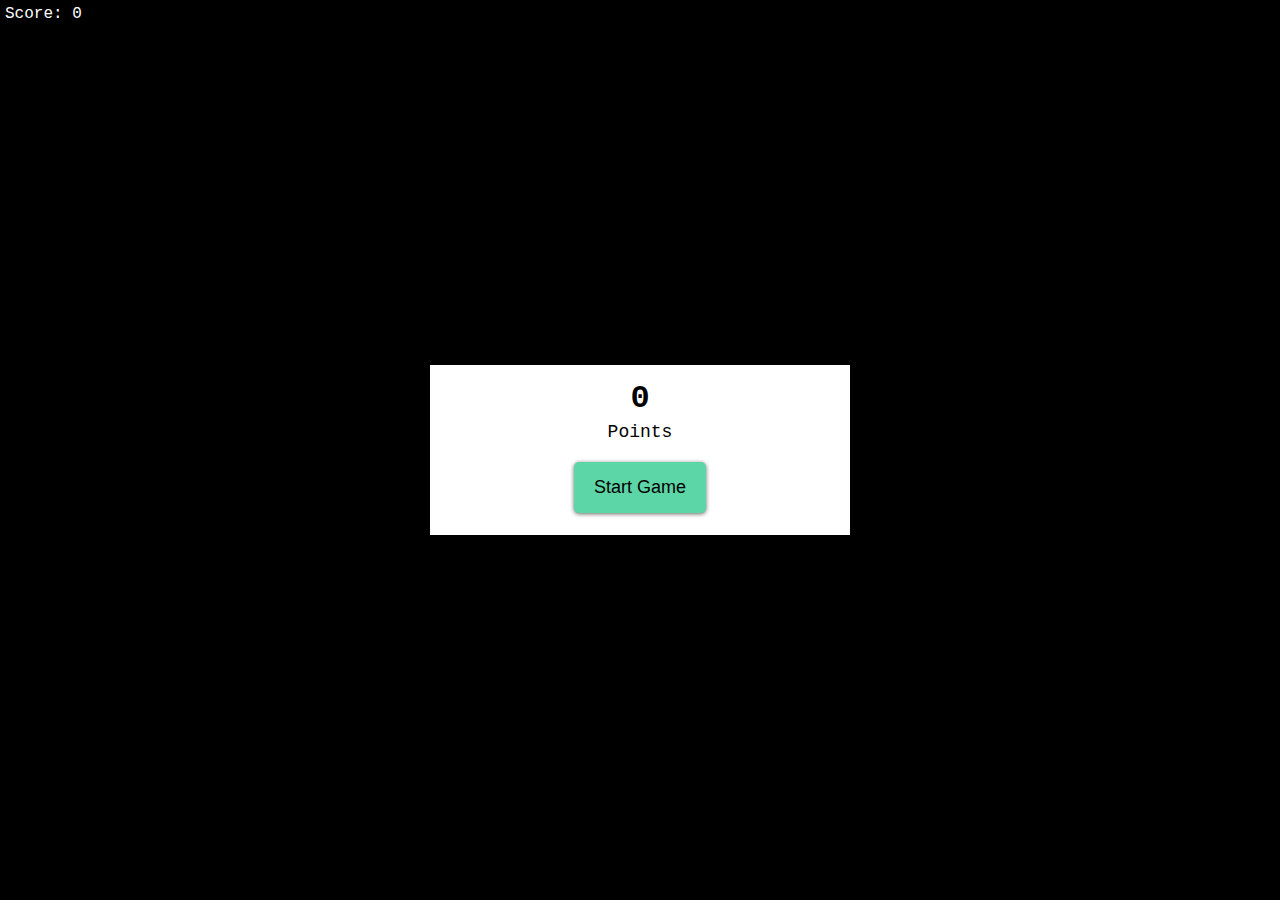
<file: canvas-game/index.html>
<!DOCTYPE html>
<html lang="en">

<head>
    <meta charset="UTF-8">
    <meta http-equiv="X-UA-Compatible" content="IE=edge">
    <meta name="viewport" content="width=device-width, initial-scale=1.0">
    <link rel="stylesheet" href="style.css">
    <title>Game</title>
</head>

<body>
    <div class="score">
        <span>Score: </span>
        <span class="point">0</span>
    </div>


    <div class="modal">
        <div class="bg-white">
            <h1 class="modal-score">0</h1>
            <p>Points</p>
            <div class="btn-wrapper">
                <button class="btn">Start Game</button>
            </div>
        </div>
    </div>

    <canvas></canvas>
    <script src="https://cdnjs.cloudflare.com/ajax/libs/gsap/3.6.1/gsap.min.js"
        integrity="sha512-cdV6j5t5o24hkSciVrb8Ki6FveC2SgwGfLE31+ZQRHAeSRxYhAQskLkq3dLm8ZcWe1N3vBOEYmmbhzf7NTtFFQ=="
        crossorigin="anonymous"></script>
    <script src="script.js"></script>
</body>

</html>
</file>
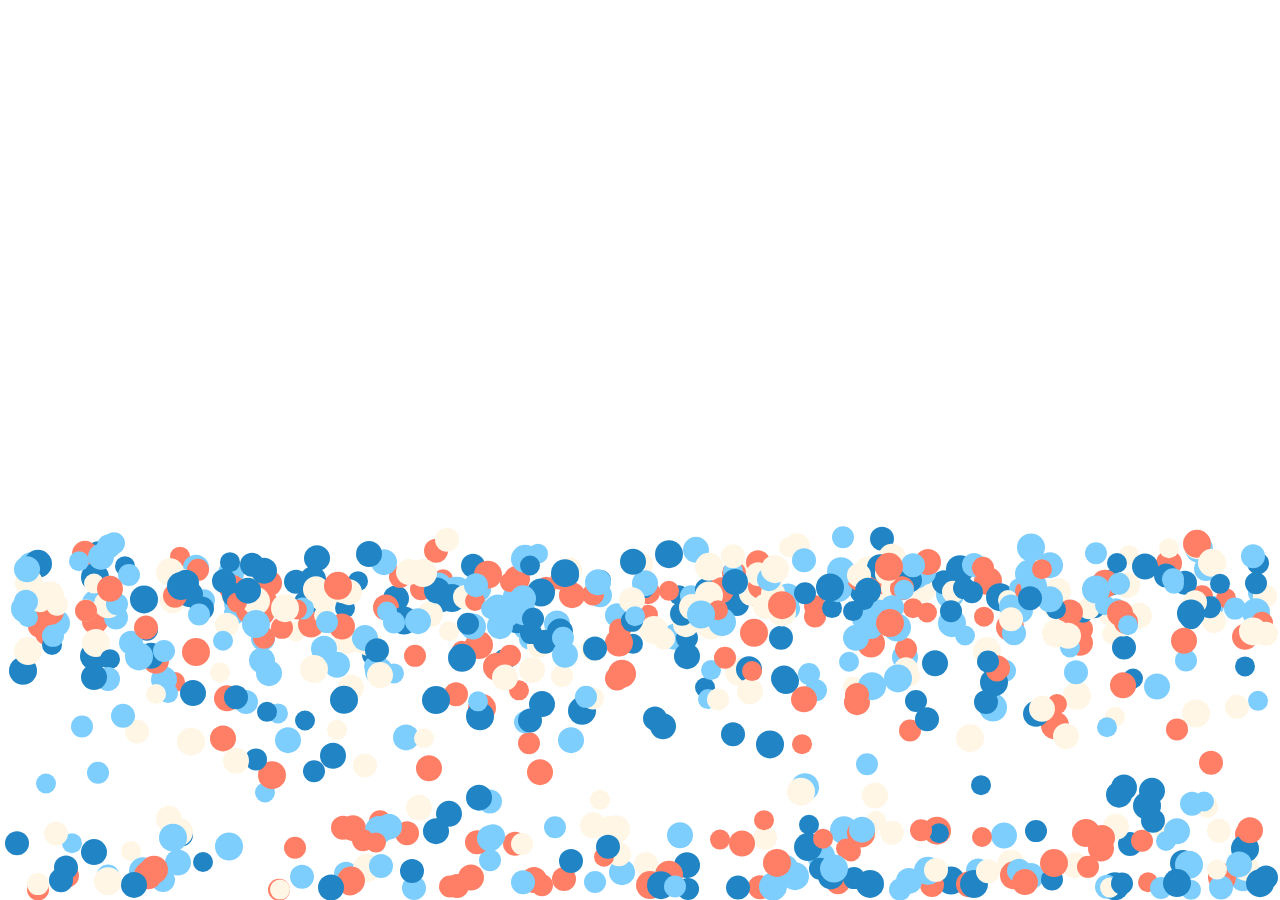
<file: canvas-gravity/index.html>
<!DOCTYPE html>
<html lang="en">
<head>
  <meta charset="UTF-8">
  <meta http-equiv="X-UA-Compatible" content="IE=edge">
  <meta name="viewport" content="width=device-width, initial-scale=1.0">
  <link rel="stylesheet" href="style.css">
  <title>Canvas Gravity</title>
</head>
<body>
  <canvas></canvas>
  

  <script src="canvas.js"></script>
</body>
</html>
</file>
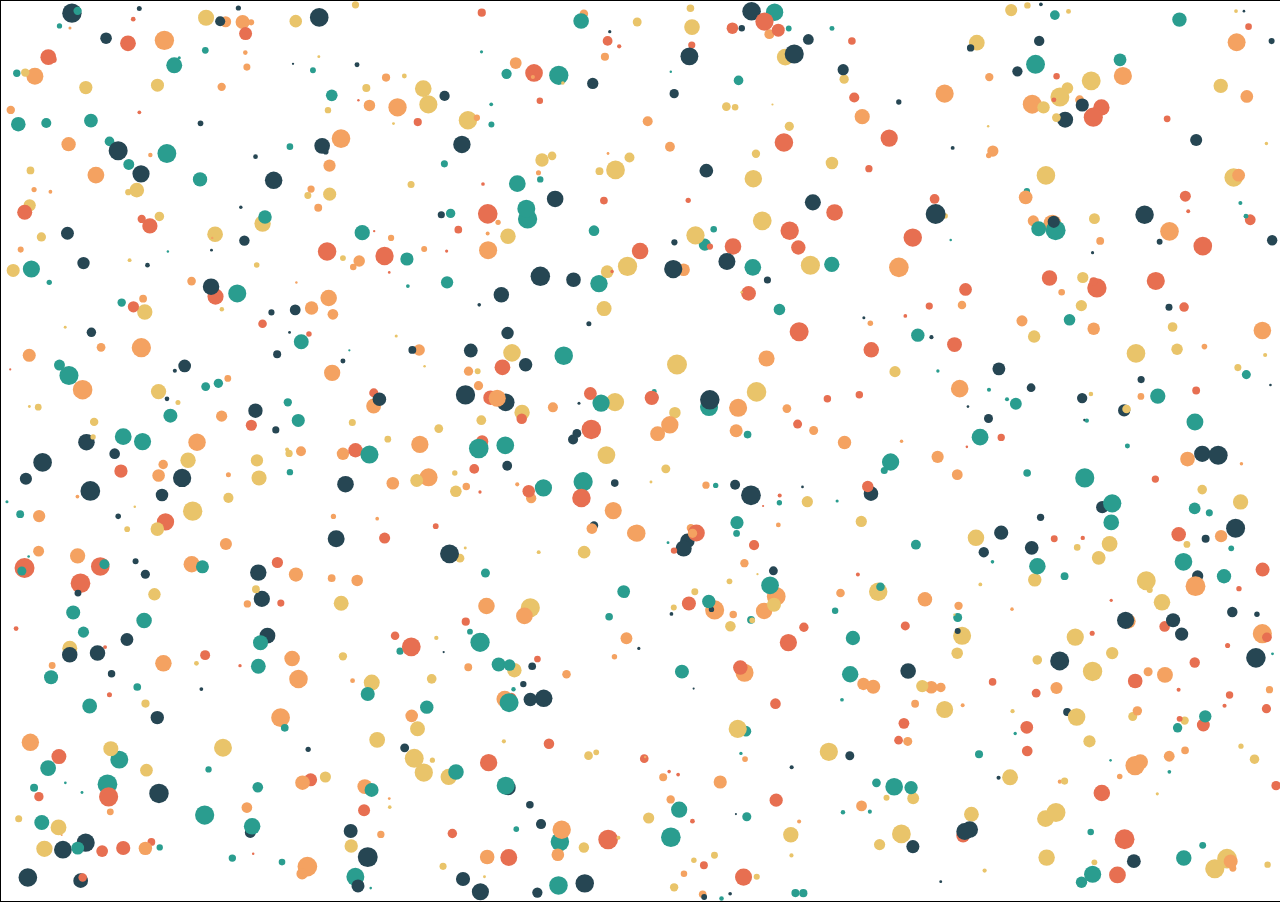
<file: canvas-resize/index.html>
<!DOCTYPE html>
<html lang="en">
<head>
    <meta charset="UTF-8">
    <meta http-equiv="X-UA-Compatible" content="IE=edge">
    <meta name="viewport" content="width=device-width, initial-scale=1.0">
    <link rel="stylesheet" href="style.css">
    <title>Canvas-resize</title>
</head>
<body>
    <canvas></canvas>

    <script src="script.js"></script>
</body>
</html>
</file>
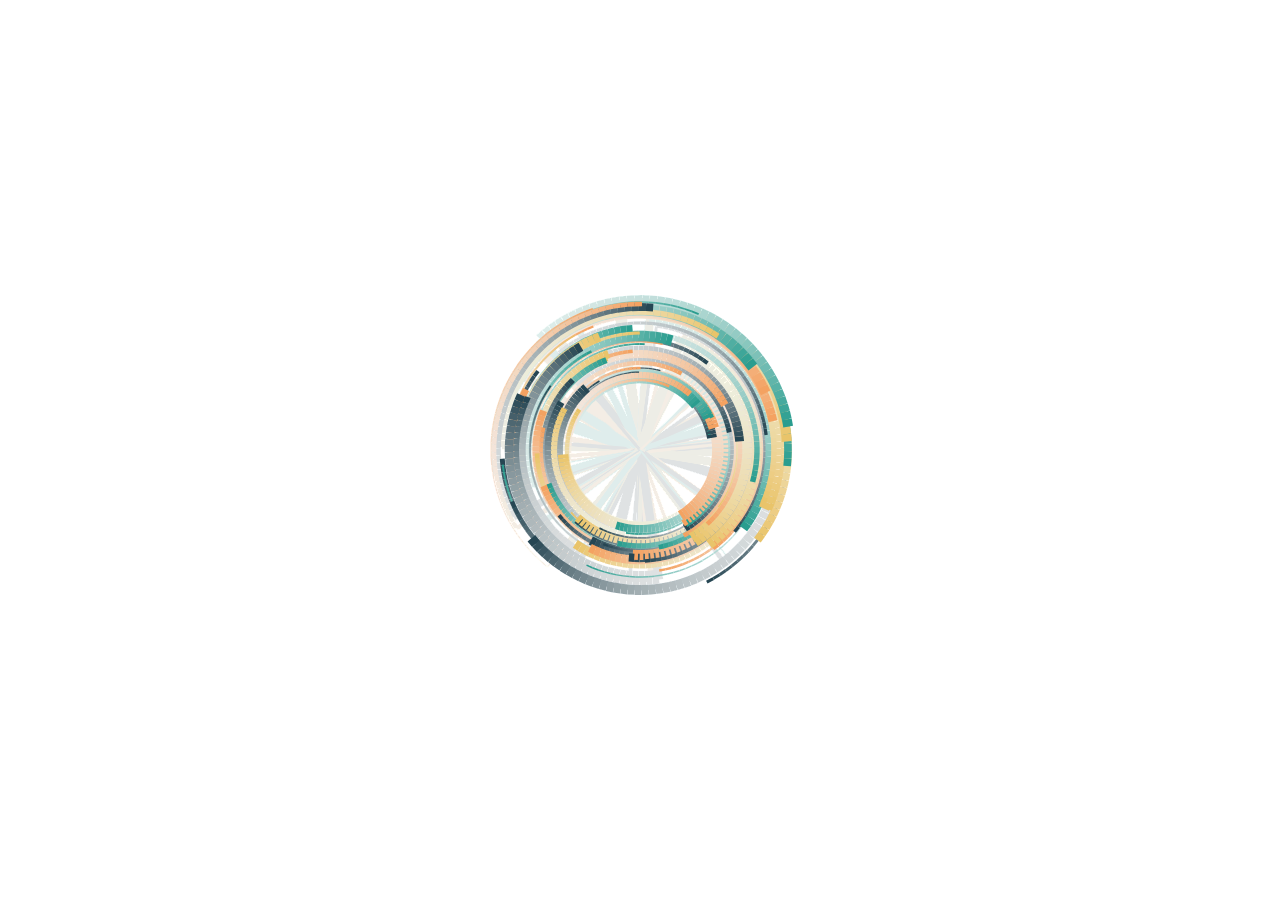
<file: Circular motion/index.html>
<!DOCTYPE html>
<html lang="en">
<head>
  <meta charset="UTF-8">
  <meta http-equiv="X-UA-Compatible" content="IE=edge">
  <meta name="viewport" content="width=device-width, initial-scale=1.0">
  <link rel="stylesheet" href="style.css">
  <title>Circular Motion</title>
</head>
<body>
  <canvas></canvas>
  

  <script src="script.js"></script>
</body>
</html>
</file>
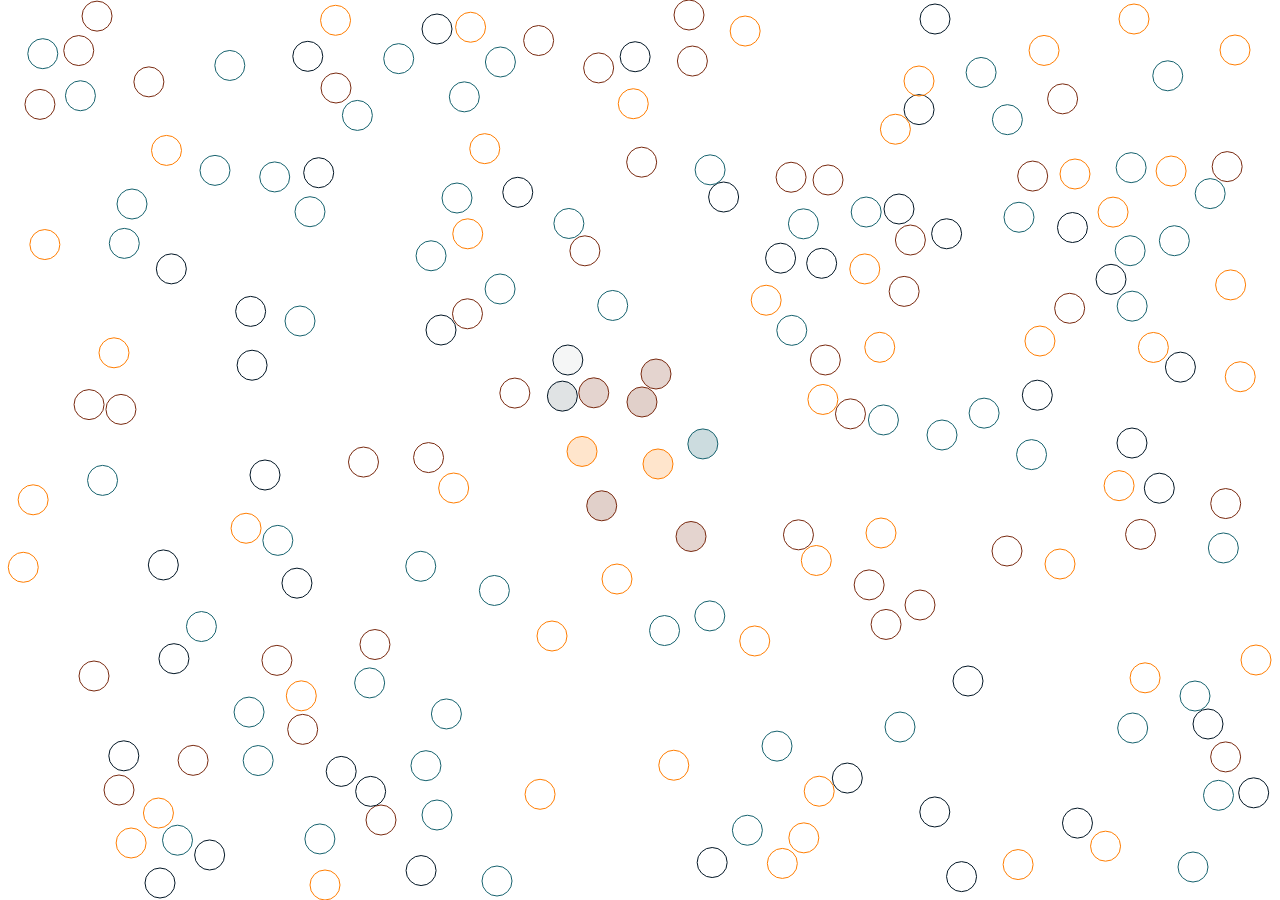
<file: Collision-Detection/index.html>
<!DOCTYPE html>
<html lang="en">
<head>
    <meta charset="UTF-8">
    <meta http-equiv="X-UA-Compatible" content="IE=edge">
    <meta name="viewport" content="width=device-width, initial-scale=1.0">
    <link rel="stylesheet" href="style.css">
    <title>Collision Detection</title>
</head>
<body>
    <canvas></canvas>
    <script src="script.js"></script>
</body>
</html>
</file>
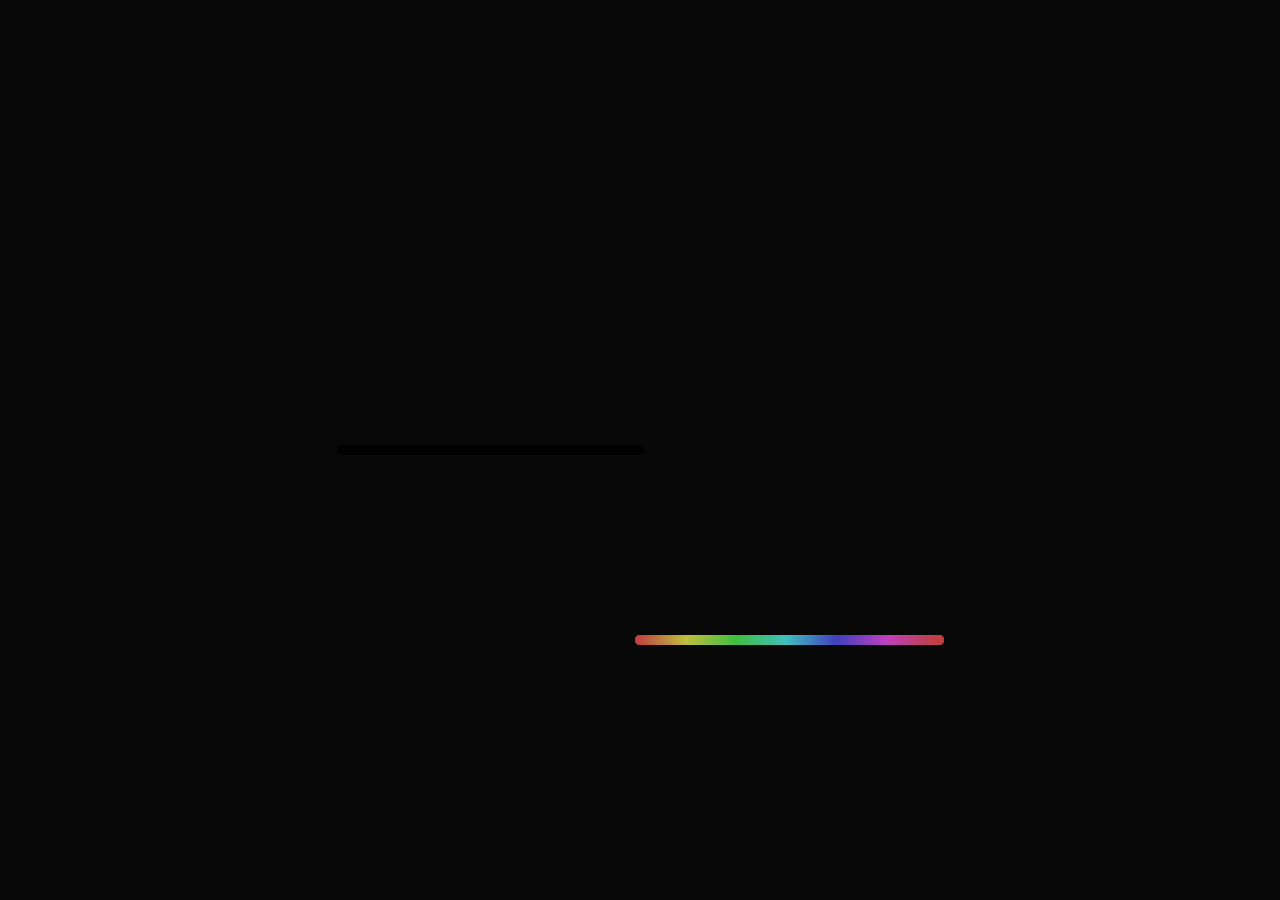
<file: Galaxy-Sword/index.html>
<!DOCTYPE html>
<html lang="en">
<head>
  <meta charset="UTF-8">
  <meta http-equiv="X-UA-Compatible" content="IE=edge">
  <meta name="viewport" content="width=device-width, initial-scale=1.0">
  <link rel="stylesheet" href="style.css">
  <title>Gallaxy Sword</title>
</head>
<body>
  <canvas></canvas>
  <script src="script.js"></script>
</body>
</html>
</file>
<file: canvas-game/style.css>
* {
    margin: 0;
    padding: 0;
}

body {
    font-family: 'Courier New', Courier, monospace;
    background-color: black;
}

canvas {
    position: absolute;
    top: 0;
    bottom: 0;
    left: 0;
    right: 0;
}

.score{
    position: absolute;
    top: 5px;
    left: 5px;
    color: white;
    z-index: 10;
    user-select: none;
}

.modal {
    background: transparent;
    position: absolute;
        top: 0;
        bottom: 0;
        left: 0;
        right: 0;
    z-index: 10;
    display: flex;
    justify-content: center;
    align-items: center;
}

.modal .bg-white {
    width: 400px;
    height: 150px;
    background-color: white;
    display: block;
    text-align: center;
    padding: 10px;
}

.modal .bg-white h1 {
    margin: 5px 0;
}

.modal .bg-white p {
    margin-bottom: 20px;
    font-size: 18px;
}

.modal .bg-white .btn-wrapper {
    display: felx;
    align-items: center;
    justify-content: center;
}

.modal .bg-white .btn-wrapper .btn {
    font-size: 18px;
    padding: 15px 20px;
    box-shadow: 0px 1px 4px rgba(0, 0, 0, 0.6);
    background-color: hsl(157, 60%, 60%);
    border: none;
    border-radius: 5px;
    cursor: pointer;
}

.modal .bg-white .btn-wrapper .btn:hover {
    background-color: hsl(157, 40%, 40%);
    color: white;
}
</file>
<file: canvas-gravity/style.css>
* {
    margin: 0;
    padding: 0;
}

canvas {
    position: absolute;
    left: 0;
    right: 0;
    top: 0;
    bottom: 0;

}
</file>
<file: canvas-resize/style.css>
* {
    margin: 0;
    padding: 0;
}

canvas {
    border: 1px solid black;
}
</file>
<file: Circular motion/style.css>
* {
    margin: 0;
    padding: 0;
}

canvas {
    position: absolute;
    left: 0;
    right: 0;
    top: 0;
    bottom: 0;
}
</file>
<file: Collision-Detection/style.css>
* {
    margin: 0;
    padding: 0;
}

canvas {
    position: absolute;
    left: 0;
    right: 0;
    top: 0;
    bottom: 0;
}
</file>
<file: Galaxy-Sword/style.css>
* {
    margin: 0;
    padding: 0;
}

canvas {
    position: absolute;
    left: 0;
    right: 0;
    top: 0;
    bottom: 0;
}
</file>
